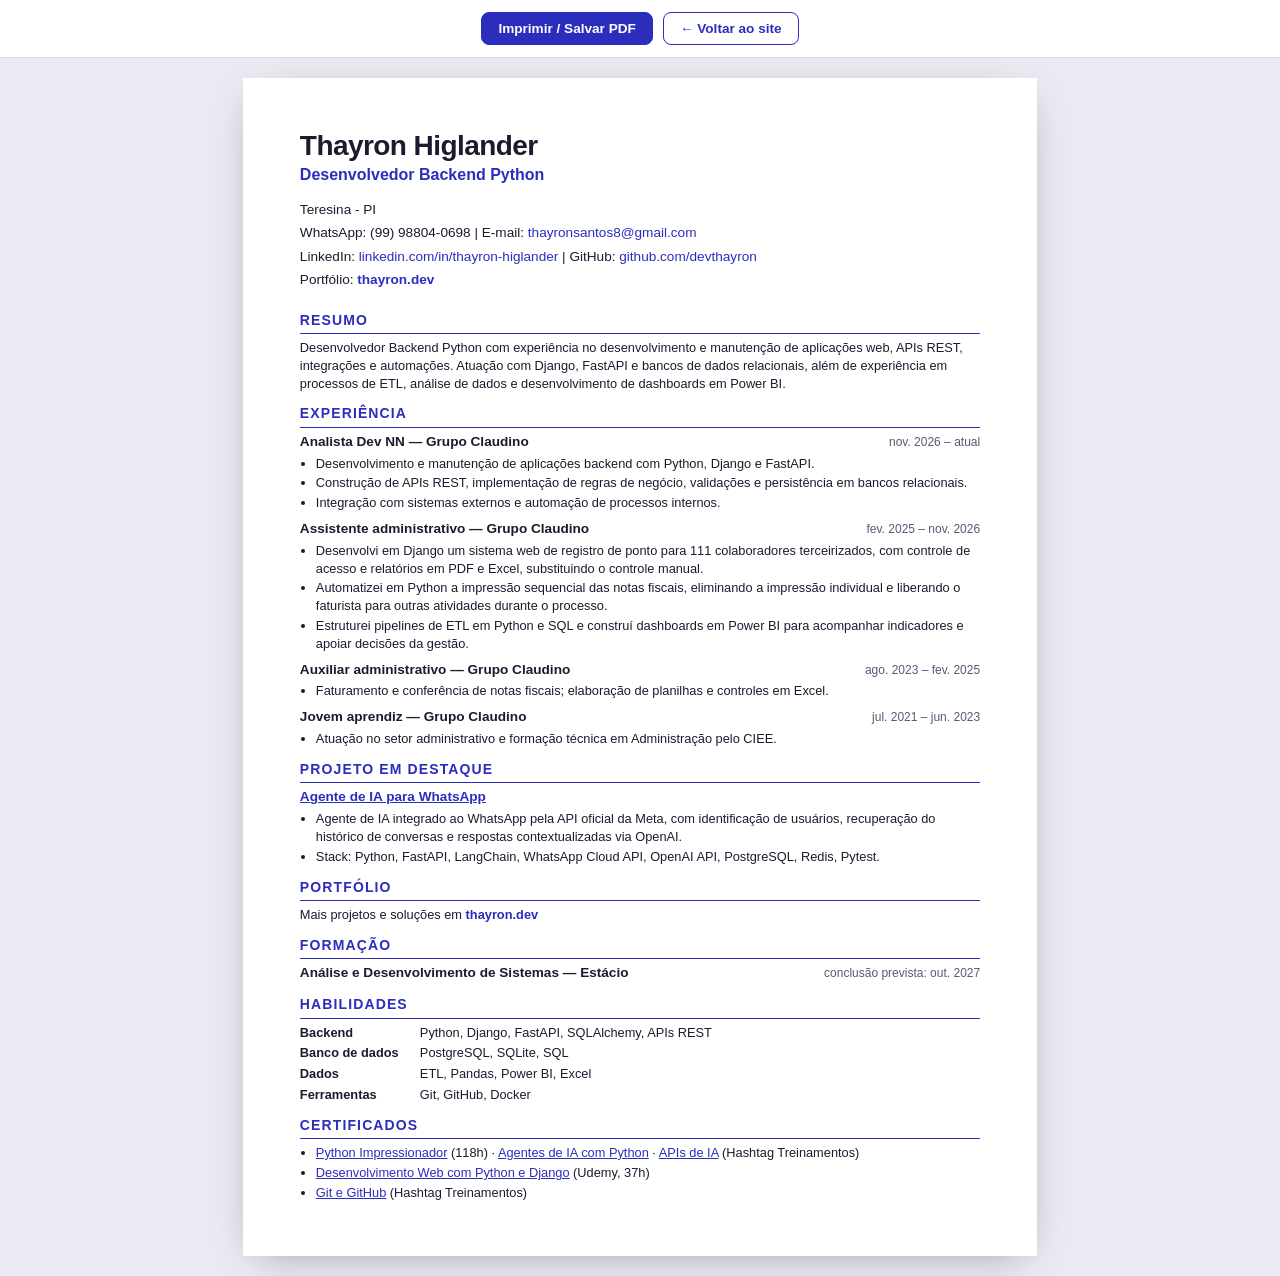
<file: curriculo.html>
<!doctype html>
<html lang="pt-BR">
  <head>
    <meta charset="utf-8" />
    <meta name="viewport" content="width=device-width, initial-scale=1" />
    <meta name="robots" content="noindex" />
    <meta
      name="description"
      content="Currículo profissional de Thayron Higlander — Desenvolvedor Backend Python."
    />
    <title>Currículo — Thayron Higlander</title>
    <link rel="stylesheet" href="css/curriculo.css" />
  </head>

  <body>
    <div class="barra">
      <button type="button" onclick="window.print()">
        Imprimir / Salvar PDF
      </button>
      <a href="index.html">← Voltar ao site</a>
    </div>

    <main class="folha">
      <!-- CABEÇALHO -->
      <header class="cabecalho">
        <div class="identificacao">
          <h1>Thayron Higlander</h1>
          <p class="cargo">Desenvolvedor Backend Python</p>
        </div>
      </header>

      <!-- CONTATO -->
      <div class="contato">
        <p>Teresina - PI</p>

        <p>
          WhatsApp: (99) 98804-0698 | E-mail:
          <a href="mailto:thayronsantos8@gmail.com">
            thayronsantos8@gmail.com
          </a>
        </p>

        <p>
          LinkedIn:
          <a
            href="https://linkedin.com/in/thayron-higlander"
            target="_blank"
            rel="noopener noreferrer"
            >linkedin.com/in/thayron-higlander</a
          >
          | GitHub:
          <a
            href="https://github.com/devthayron"
            target="_blank"
            rel="noopener noreferrer"
            >github.com/devthayron</a
          >
        </p>

        <p>
          Portfólio:
          <a
            href="https://thayron.dev"
            target="_blank"
            rel="noopener noreferrer"
            ><strong>thayron.dev</strong></a
          >
        </p>
      </div>

      <!-- RESUMO -->
      <section>
        <h2>Resumo</h2>
        <p>
          Desenvolvedor Backend Python com experiência no desenvolvimento e
          manutenção de aplicações web, APIs REST, integrações e automações.
          Atuação com Django, FastAPI e bancos de dados relacionais, além de
          experiência em processos de ETL, análise de dados e desenvolvimento de
          dashboards em Power BI.
        </p>
      </section>

      <!-- EXPERIÊNCIA -->
      <section>
        <h2>Experiência</h2>

        <div class="item">
          <div class="topo">
            <b>Analista Dev NN — Grupo Claudino</b>
            <span class="data">nov. 2026 – atual</span>
          </div>
          <ul>
            <li>
              Desenvolvimento e manutenção de aplicações backend com Python,
              Django e FastAPI.
            </li>
            <li>
              Construção de APIs REST, implementação de regras de negócio,
              validações e persistência em bancos relacionais.
            </li>
            <li>
              Integração com sistemas externos e automação de processos
              internos.
            </li>
          </ul>
        </div>

        <div class="item">
          <div class="topo">
            <b>Assistente administrativo — Grupo Claudino</b>
            <span class="data">fev. 2025 – nov. 2026</span>
          </div>
          <ul>
            <li>
              Desenvolvi em Django um sistema web de registro de ponto para 111
              colaboradores terceirizados, com controle de acesso e relatórios
              em PDF e Excel, substituindo o controle manual.
            </li>
            <li>
              Automatizei em Python a impressão sequencial das notas fiscais,
              eliminando a impressão individual e liberando o faturista para
              outras atividades durante o processo.
            </li>
            <li>
              Estruturei pipelines de ETL em Python e SQL e construí dashboards
              em Power BI para acompanhar indicadores e apoiar decisões da
              gestão.
            </li>
          </ul>
        </div>

        <div class="item">
          <div class="topo">
            <b>Auxiliar administrativo — Grupo Claudino</b>
            <span class="data">ago. 2023 – fev. 2025</span>
          </div>
          <ul>
            <li>
              Faturamento e conferência de notas fiscais; elaboração de
              planilhas e controles em Excel.
            </li>
          </ul>
        </div>

        <div class="item">
          <div class="topo">
            <b>Jovem aprendiz — Grupo Claudino</b>
            <span class="data">jul. 2021 – jun. 2023</span>
          </div>
          <ul>
            <li>
              Atuação no setor administrativo e formação técnica em
              Administração pelo CIEE.
            </li>
          </ul>
        </div>
      </section>

      <!-- PROJETO -->
      <section>
        <h2>Projeto em destaque</h2>

        <div class="item">
          <div class="topo">
            <a
              class="titulo-projeto"
              href="https://github.com/devthayron/whatsapp-ai-agent"
              target="_blank"
              rel="noopener noreferrer"
              ><b>Agente de IA para WhatsApp</b></a
            >
          </div>
          <ul>
            <li>
              Agente de IA integrado ao WhatsApp pela API oficial da Meta, com
              identificação de usuários, recuperação do histórico de conversas e
              respostas contextualizadas via OpenAI.
            </li>
            <li>
              Stack: Python, FastAPI, LangChain, WhatsApp Cloud API, OpenAI API,
              PostgreSQL, Redis, Pytest.
            </li>
          </ul>
        </div>
      </section>

      <!-- PORTFÓLIO -->
      <section class="secao-portfolio">
        <h2>Portfólio</h2>
        <p>
          Mais projetos e soluções em
          <a
            href="https://thayron.dev"
            target="_blank"
            rel="noopener noreferrer"
            ><strong>thayron.dev</strong></a
          >
        </p>
      </section>

      <!-- FORMAÇÃO -->
      <section>
        <h2>Formação</h2>

        <div class="item">
          <div class="topo">
            <b>Análise e Desenvolvimento de Sistemas — Estácio</b>
            <span class="data">conclusão prevista: out. 2027</span>
          </div>
        </div>
      </section>

      <!-- HABILIDADES -->
      <section>
        <h2>Habilidades</h2>

        <dl class="skills">
          <dt>Backend</dt>
          <dd>Python, Django, FastAPI, SQLAlchemy, APIs REST</dd>

          <dt>Banco de dados</dt>
          <dd>PostgreSQL, SQLite, SQL</dd>

          <dt>Dados</dt>
          <dd>ETL, Pandas, Power BI, Excel</dd>

          <dt>Ferramentas</dt>
          <dd>Git, GitHub, Docker</dd>
        </dl>
      </section>

      <!-- CERTIFICADOS -->
      <section>
        <h2>Certificados</h2>
        <ul class="certificados">
          <li>
            <a
              href="https://portal.hashtagtreinamentos.com/certificate/verify/pyththay1780659101146a9fc074f"
              target="_blank"
              rel="noopener noreferrer"
              >Python Impressionador</a
            >
            (118h) ·
            <a
              href="https://portal.hashtagtreinamentos.com/certificate/verify/agenthay178574850601394ca15ca"
              target="_blank"
              rel="noopener noreferrer"
              >Agentes de IA com Python</a
            >
            ·
            <a
              href="https://portal.hashtagtreinamentos.com/certificate/verify/apisthay1782388566204775d3069"
              target="_blank"
              rel="noopener noreferrer"
              >APIs de IA</a
            >
            (Hashtag Treinamentos)
          </li>

          <li>
            <a
              href="https://ude.my/UC-e52f5c29-19e3-428c-ba71-a276bd456185"
              target="_blank"
              rel="noopener noreferrer"
              >Desenvolvimento Web com Python e Django</a
            >
            (Udemy, 37h)
          </li>

          <li>
            <a
              href="https://portal.hashtagtreinamentos.com/certificate/verify/git-thay17806594116764883e177"
              target="_blank"
              rel="noopener noreferrer"
              >Git e GitHub</a
            >
            (Hashtag Treinamentos)
          </li>
        </ul>
      </section>
    </main>
  </body>
</html>
</file>
<file: css/curriculo.css>
:root {
  --cor: #2b2dbd;
  --texto: #1a1c2e;
  --suave: #555a78;
  --linha: #d9dbe8;
  --fonte: Arial, "Liberation Sans", Helvetica, sans-serif;
  --tam: 9.6pt;
}

* {
  box-sizing: border-box;
}

body {
  margin: 0;
  background: #e9eaf2;
  color: var(--texto);
  font: 400 var(--tam) / 1.39 var(--fonte);
}

.barra {
  position: sticky;
  top: 0;
  z-index: 10;
  display: flex;
  gap: 10px;
  justify-content: center;
  padding: 12px;
  background: #fff;
  border-bottom: 1px solid var(--linha);
}

.barra button,
.barra a {
  font: 600 0.85rem var(--fonte);
  padding: 8px 16px;
  border-radius: 8px;
  border: 1px solid var(--cor);
  background: var(--cor);
  color: #fff;
  cursor: pointer;
  text-decoration: none;
}

.barra a {
  background: #fff;
  color: var(--cor);
}

.folha {
  width: 210mm;
  min-height: 297mm;
  margin: 20px auto;
  padding: 14mm 15mm;
  background: #fff;
  box-shadow: 0 10px 40px -15px rgba(0, 0, 0, 0.35);
}

.cabecalho {
  display: flex;
  justify-content: space-between;
  align-items: center;
  gap: 20px;
}

h1 {
  margin: 0;
  font-size: 21pt;
  letter-spacing: -0.02em;
  line-height: 1.1;
}

.cargo {
  margin: 2px 0 6px;
  font-size: 12pt;
  font-weight: 600;
  color: var(--cor);
}

.contato {
  text-align: left;
  font-size: 0.85rem;
  line-height: 1.5;
  margin: 8px 0 20px;
}

.contato p {
  margin: 3px 0;
}

.contato a {
  text-decoration: none;
}

.contato p:last-child a {
  font-weight: 700;
}

section {
  break-inside: auto;
}

h2 {
  margin: 12px 0 5px;
  padding-bottom: 3px;
  border-bottom: 1.5px solid var(--cor);
  font-size: 10.5pt;
  text-transform: uppercase;
  letter-spacing: 0.08em;
  color: var(--cor);
}

p {
  margin: 0 0 5px;
}

.item {
  margin-bottom: 8px;
  break-inside: avoid;
  page-break-inside: avoid;
}

.topo {
  display: flex;
  justify-content: space-between;
  gap: 12px;
  align-items: baseline;
}

.topo b {
  font-size: 10.2pt;
}

.data {
  color: var(--suave);
  font-size: 9pt;
  white-space: nowrap;
}

ul {
  margin: 3px 0 0;
  padding-left: 16px;
}

li {
  margin-bottom: 2px;
}

.skills {
  display: grid;
  grid-template-columns: 110px 1fr;
  gap: 3px 10px;
  margin: 5px 0;
}

.skills dt {
  font-weight: 600;
}

.skills dd {
  margin: 0;
}

.certificados {
  margin-top: 4px;
}

.secao-portfolio {
  margin-top: 12px;
}

.secao-portfolio p {
  margin-bottom: 4px;
}

.secao-portfolio a {
  font-weight: 700;
  text-decoration: none;
}

a {
  color: var(--cor);
}

@media screen and (max-width: 800px) {
  .folha {
    width: calc(100% - 24px);
    min-height: auto;
    margin: 12px auto;
    padding: 24px;
  }

  .cabecalho {
    align-items: flex-start;
  }
}

@media screen and (max-width: 520px) {
  .folha {
    padding: 20px 16px;
  }

  .cabecalho {
    flex-direction: column;
    gap: 4px;
  }

  .contato {
    overflow-wrap: anywhere;
  }

  .topo {
    flex-direction: column;
    gap: 2px;
  }

  .data {
    white-space: normal;
  }

  .skills {
    grid-template-columns: 1fr;
    gap: 1px;
  }

  .skills dd {
    margin-bottom: 5px;
  }

  .barra {
    flex-wrap: wrap;
  }
}

@page {
  size: A4;
  margin: 0;
}

@media print {
  body {
    background: #fff;
  }

  .barra {
    display: none;
  }

  .folha {
    width: 210mm;
    min-height: 0;
    margin: 0;
    padding: 8mm 13mm;
    box-shadow: none;
  }
  h2 {
    margin: 8px 0 4px;
  }

  .item {
    margin-bottom: 5px;
  }
  a {
    color: var(--texto);
    text-decoration: none;
  }

  .contato p:last-child a,
  .secao-portfolio a,
  .titulo-projeto {
    color: #000;
    text-decoration: underline;
  }

  * {
    -webkit-print-color-adjust: exact;
    print-color-adjust: exact;
  }
}
</file>
